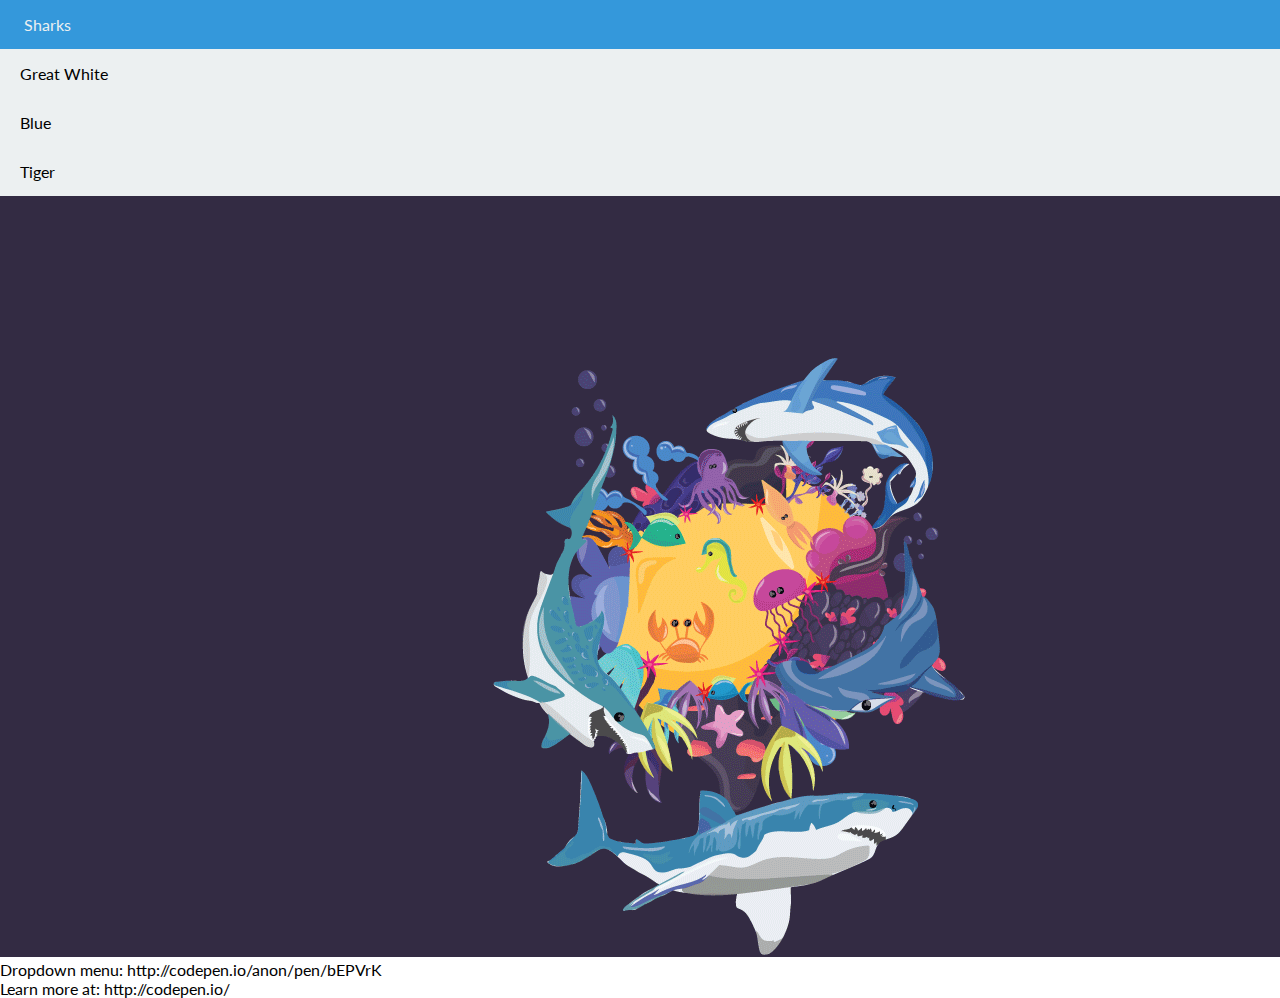
<file: index.html>
<!DOCTYPE html>
<html lang="en-ca">
<head>
	<meta charset="utf-8">
	<title>Sharks</title>
    <link href='http://fonts.googleapis.com/css?family=Lato:300,400,700,900' rel='stylesheet' type='text/css'>
<link href="https://file.myfontastic.com/9A92BHZEC255J4f5ashqq3/icons.css" rel="stylesheet">
	<link href="css/style.css" rel="stylesheet">
	<meta name="handheldfriendly" content="true">
	<meta name="mobileoptimized" content="240">
	<meta name="viewport" content="width=device-width,initial-scale=1">
</head>

<dropdown>
  <input id="toggle1" type="checkbox" checked>
  <label for="toggle1" class="animate">Sharks<i class="icon-shark fa fa-list float-right"></i></label>
  <ul class="animate">
    <li><a class="animate" href="great-white.html">Great White</a><i class="fa float-right"></i></li>
    <li><a class="animate" href="blue.html">Blue</a><i class="fa float-right"></i></li>
    <li><a class="animate" href="tiger.html">Tiger</a><i class="fa float-right"></i></li>
  </ul>
</dropdown>
    
<body>  
    
<img class="shark" src="images/sharks.png" alt="Sharks"> 
    
</body>
    
<footer>
    
<p>Dropdown menu: http://codepen.io/anon/pen/bEPVrK</p>
    
<p>Learn more at: http://codepen.io/</p>


</footer>

<!--http://codepen.io/anon/pen/bEPVrK--!>
</file>
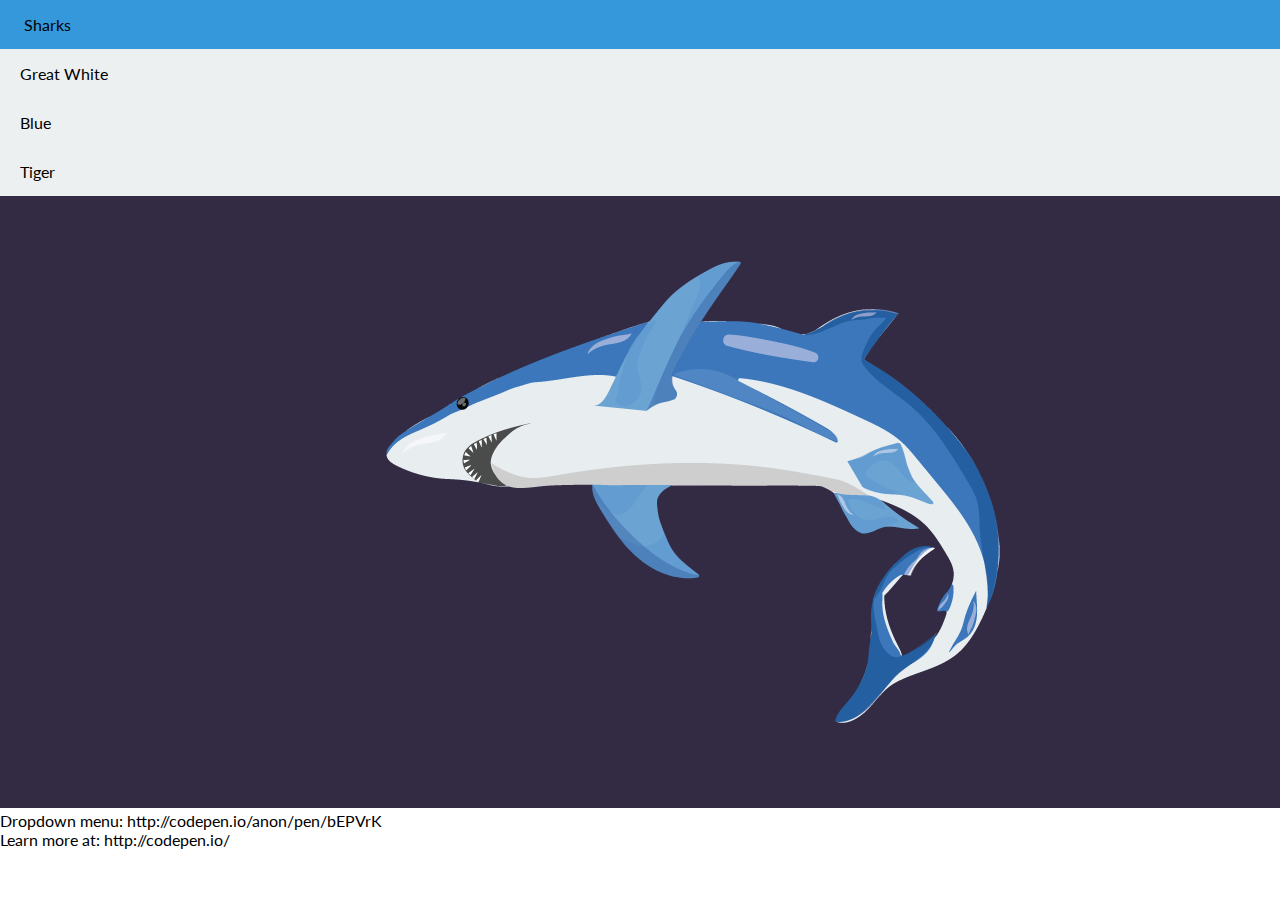
<file: blue.html>
<!DOCTYPE html>
<html lang="en-ca">
<head>
	<meta charset="utf-8">
	<title>Blue</title>
    <link href='http://fonts.googleapis.com/css?family=Lato:300,400,700,900' rel='stylesheet' type='text/css'>
<link href="https://file.myfontastic.com/9A92BHZEC255J4f5ashqq3/icons.css" rel="stylesheet">
	<link href="css/style.css" rel="stylesheet">
	<meta name="handheldfriendly" content="true">
	<meta name="mobileoptimized" content="240">
	<meta name="viewport" content="width=device-width,initial-scale=1">
</head>

<dropdown>
  <input id="toggle1" type="checkbox" checked>
  <label> <a class="animate" href="index.html">Sharks</a><i class="icon-shark fa fa-list float-right"></i></label>
  <ul class="animate">
    <li><a class="animate" href="great-white.html">Great White</a><i class="fa float-right"></i></li>
    <li><a class="animate" href="blue.html">Blue</a><i class="fa float-right"></i></li>
    <li><a class="animate" href="tiger.html">Tiger</a><i class="fa float-right"></i></li>
  </ul>
</dropdown>
    
<body> 
    
<img class="shark" src="images/blue.png" alt="Blue Shark"> 
    
</body>
    
<footer>
    
<p>Dropdown menu: http://codepen.io/anon/pen/bEPVrK</p>
    
<p>Learn more at: http://codepen.io/</p>


</footer>

<!--http://codepen.io/anon/pen/bEPVrK--!>
</file>
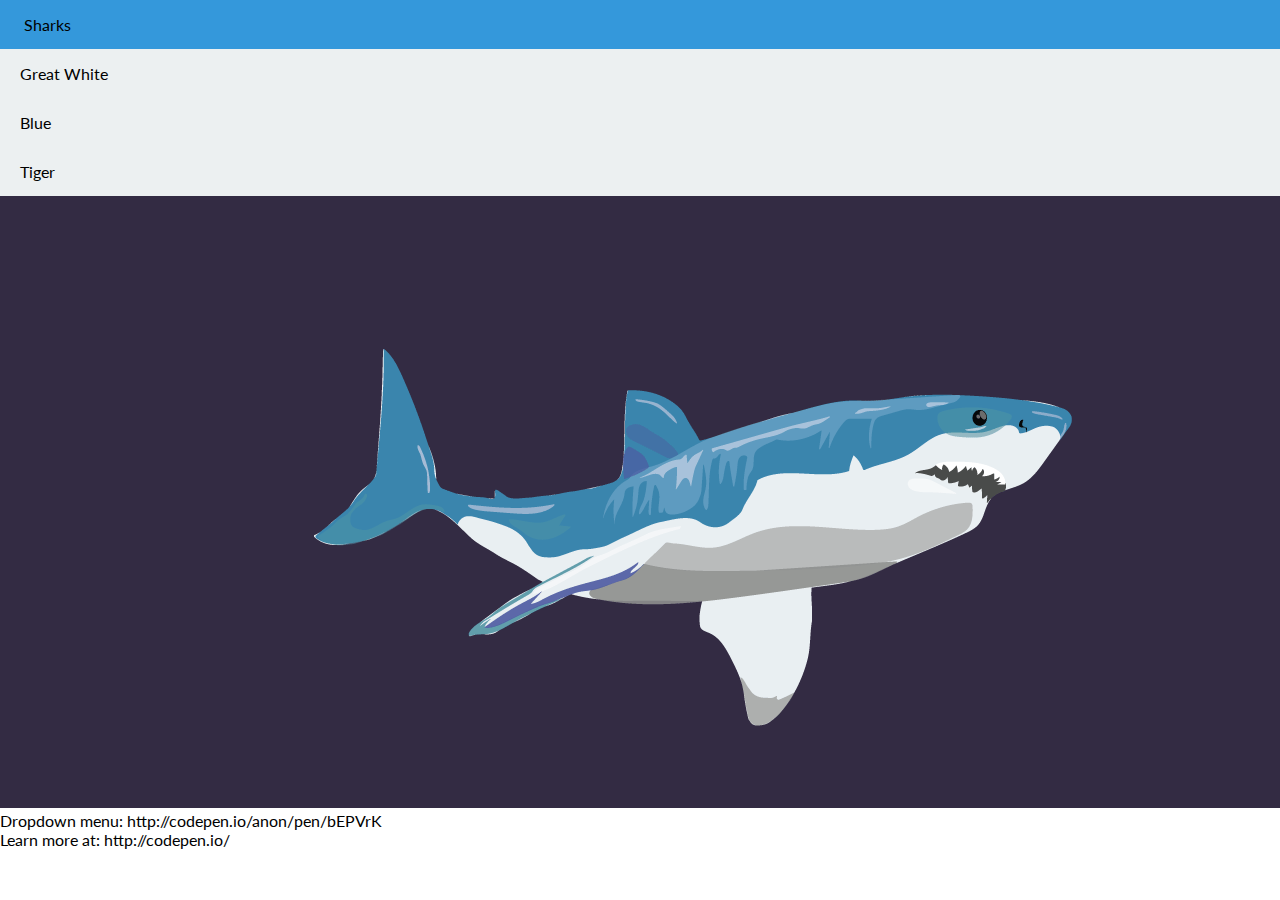
<file: great-white.html>
<!DOCTYPE html>
<html lang="en-ca">
<head>
	<meta charset="utf-8">
	<title>Great White</title>
    <link href='http://fonts.googleapis.com/css?family=Lato:300,400,700,900' rel='stylesheet' type='text/css'>
<link href="https://file.myfontastic.com/9A92BHZEC255J4f5ashqq3/icons.css" rel="stylesheet">
	<link href="css/style.css" rel="stylesheet">
	<meta name="handheldfriendly" content="true">
	<meta name="mobileoptimized" content="240">
	<meta name="viewport" content="width=device-width,initial-scale=1">
</head>

<dropdown>
  <input id="toggle1" type="checkbox" checked>
  <label> <a class="animate" href="index.html">Sharks</a><i class="icon-shark fa fa-list float-right"></i></label>
  <ul class="animate">
    <li><a class="animate" href="great-white.html">Great White</a><i class="fa float-right"></i></li>
    <li><a class="animate" href="blue.html">Blue</a><i class="fa float-right"></i></li>
    <li><a class="animate" href="tiger.html">Tiger</a><i class="fa float-right"></i></li>
  </ul>
</dropdown>

<body>
    
<img class="shark" src="images/great-white.png" alt="Great White Shark"> 
    
</body>
    
<footer>
    
<p>Dropdown menu: http://codepen.io/anon/pen/bEPVrK</p>
    
<p>Learn more at: http://codepen.io/</p>


</footer>

<!--http://codepen.io/anon/pen/bEPVrK--!>
</file>
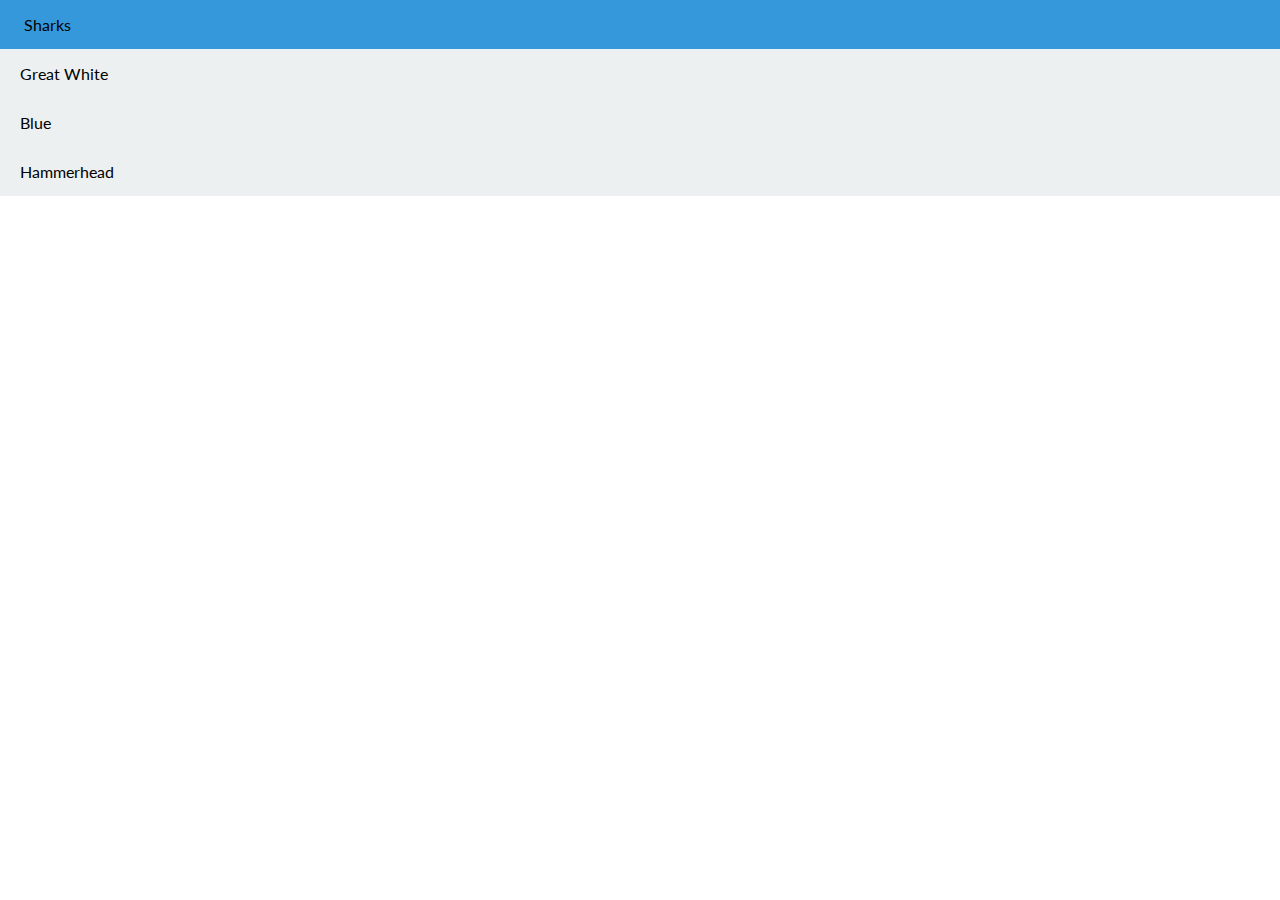
<file: hammerhead.html>
<!DOCTYPE html>
<html lang="en-ca">
<head>
	<meta charset="utf-8">
	<title>Hammerhead</title>
    <link href='http://fonts.googleapis.com/css?family=Lato:300,400,700,900' rel='stylesheet' type='text/css'>
<link href="https://file.myfontastic.com/9A92BHZEC255J4f5ashqq3/icons.css" rel="stylesheet">
	<link href="css/style.css" rel="stylesheet">
	<meta name="handheldfriendly" content="true">
	<meta name="mobileoptimized" content="240">
	<meta name="viewport" content="width=device-width,initial-scale=1">
</head>

<dropdown>
  <input id="toggle1" type="checkbox" checked>
  <label> <a class="animate" href="index.html">Sharks</a><i class="icon-shark fa fa-list float-right"></i></label>
  <ul class="animate">
    <li><a class="animate" href="great-white.html">Great White</a><i class="fa float-right"></i></li>
    <li><a class="animate" href="blue.html">Blue</a><i class="fa float-right"></i></li>
    <li><a class="animate" href="hammerhead.html">Hammerhead</a><i class="fa float-right"></i></li>
  </ul>
</dropdown>

<!--http://codepen.io/anon/pen/bEPVrK--!>
</file>
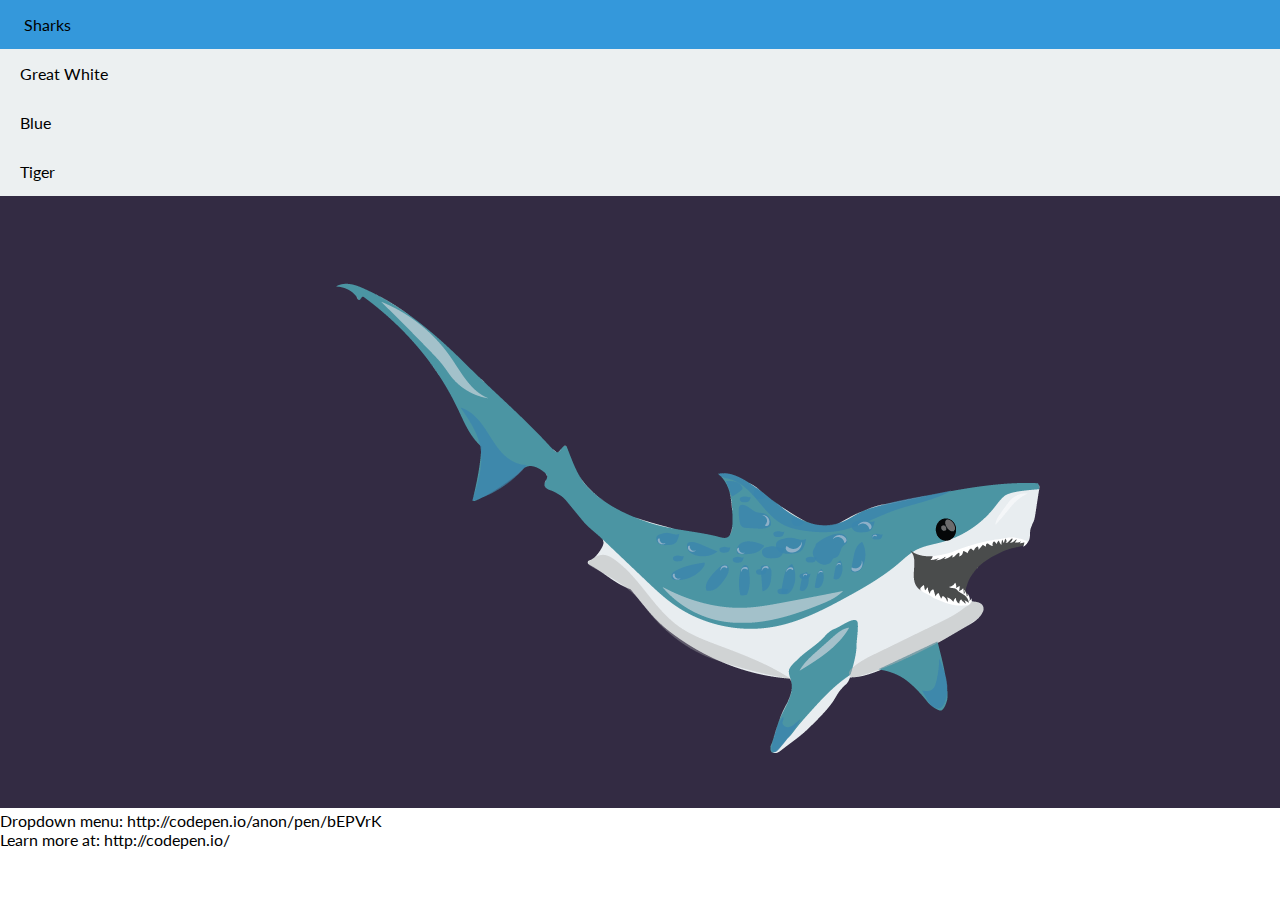
<file: tiger.html>
<!DOCTYPE html>
<html lang="en-ca">
<head>
	<meta charset="utf-8">
	<title>Tiger</title>
    <link href='http://fonts.googleapis.com/css?family=Lato:300,400,700,900' rel='stylesheet' type='text/css'>
<link href="https://file.myfontastic.com/9A92BHZEC255J4f5ashqq3/icons.css" rel="stylesheet">
	<link href="css/style.css" rel="stylesheet">
	<meta name="handheldfriendly" content="true">
	<meta name="mobileoptimized" content="240">
	<meta name="viewport" content="width=device-width,initial-scale=1">
</head>

<dropdown>
  <input id="toggle1" type="checkbox" checked>
  <label> <a class="animate" href="index.html">Sharks</a><i class="icon-shark fa fa-list float-right"></i></label>
  <ul class="animate">
    <li><a class="animate" href="great-white.html">Great White</a><i class="fa float-right"></i></li>
    <li><a class="animate" href="blue.html">Blue</a><i class="fa float-right"></i></li>
    <li><a class="animate" href="tiger.html">Tiger</a><i class="fa float-right"></i></li>
  </ul>
</dropdown>
    
<body>
     
<img class="shark" src="images/tiger.png" alt="Tiger Shark"> 
    
</body>
    
<footer>
    
<p>Dropdown menu: http://codepen.io/anon/pen/bEPVrK</p>
    
<p>Learn more at: http://codepen.io/</p>


</footer>

<!--http://codepen.io/anon/pen/bEPVrK--!>
</file>
<file: css/style.css>
* {
  padding: 0;
  margin: 0;
  font-family: Lato, sans-serif;
  box-sizing: border-box;
}

.float-right {
  float: right;
}

.fa {
  font-size: 3em;
  line-height: 22px;
}

dropdown {
  display: inline-block;
  margin: 0 0;
}

dropdown label, dropdown ul li {
  display: block;
  width: 1440px;
  background: #ECF0F1;
  padding: 15px 20px;
}

dropdown label:hover, dropdown ul li:hover {
  background: #3498db;
  color: white;
  cursor: pointer;
}

dropdown label {
  color: #3498db;
  border-left: 4px solid #3498db;
  border-radius: 0 5px 0 0;
  position: relative;
  z-index: 2;
}

dropdown input {
  display: none;
}

dropdown input ~ ul {
  position: relative;
  visibility: hidden;
  opacity: 0;
  top: -20px;
  z-index: 1;
}

dropdown input:checked + label {
  background: #3498db;
  color: #ECF0F1;
}

dropdown input:checked ~ ul {
  visibility: visible;
  opacity: 1;
  top: 0;
}

.animate {
  text-decoration: none;
  color: black;
}

.footer {
  color: #ECF0F1;
  font-family: Lato, sans-serif;
}

dropdown ul li:nth-child(1) .fa {
  color: #3498db;
}

dropdown ul li:nth-child(1):hover {
  background: #3498db;
  color: #ECF0F1;
}

dropdown ul li:nth-child(1):hover .fa {
  color: #ECF0F1;
}

.animate {
  -webkit-transition: all .3s;
  -moz-transition: all .3s;
  -ms-transition: all .3s;
  -ms-transition: all .3s;
  transition: all .3s;
  backface-visibility: hidden;
  -webkit-backface-visibility: hidden;
  /* Chrome and Safari */
  -moz-backface-visibility: hidden;
  /* Firefox */
  -ms-backface-visibility: hidden;
  /* Internet Explorer */
}
</file>
